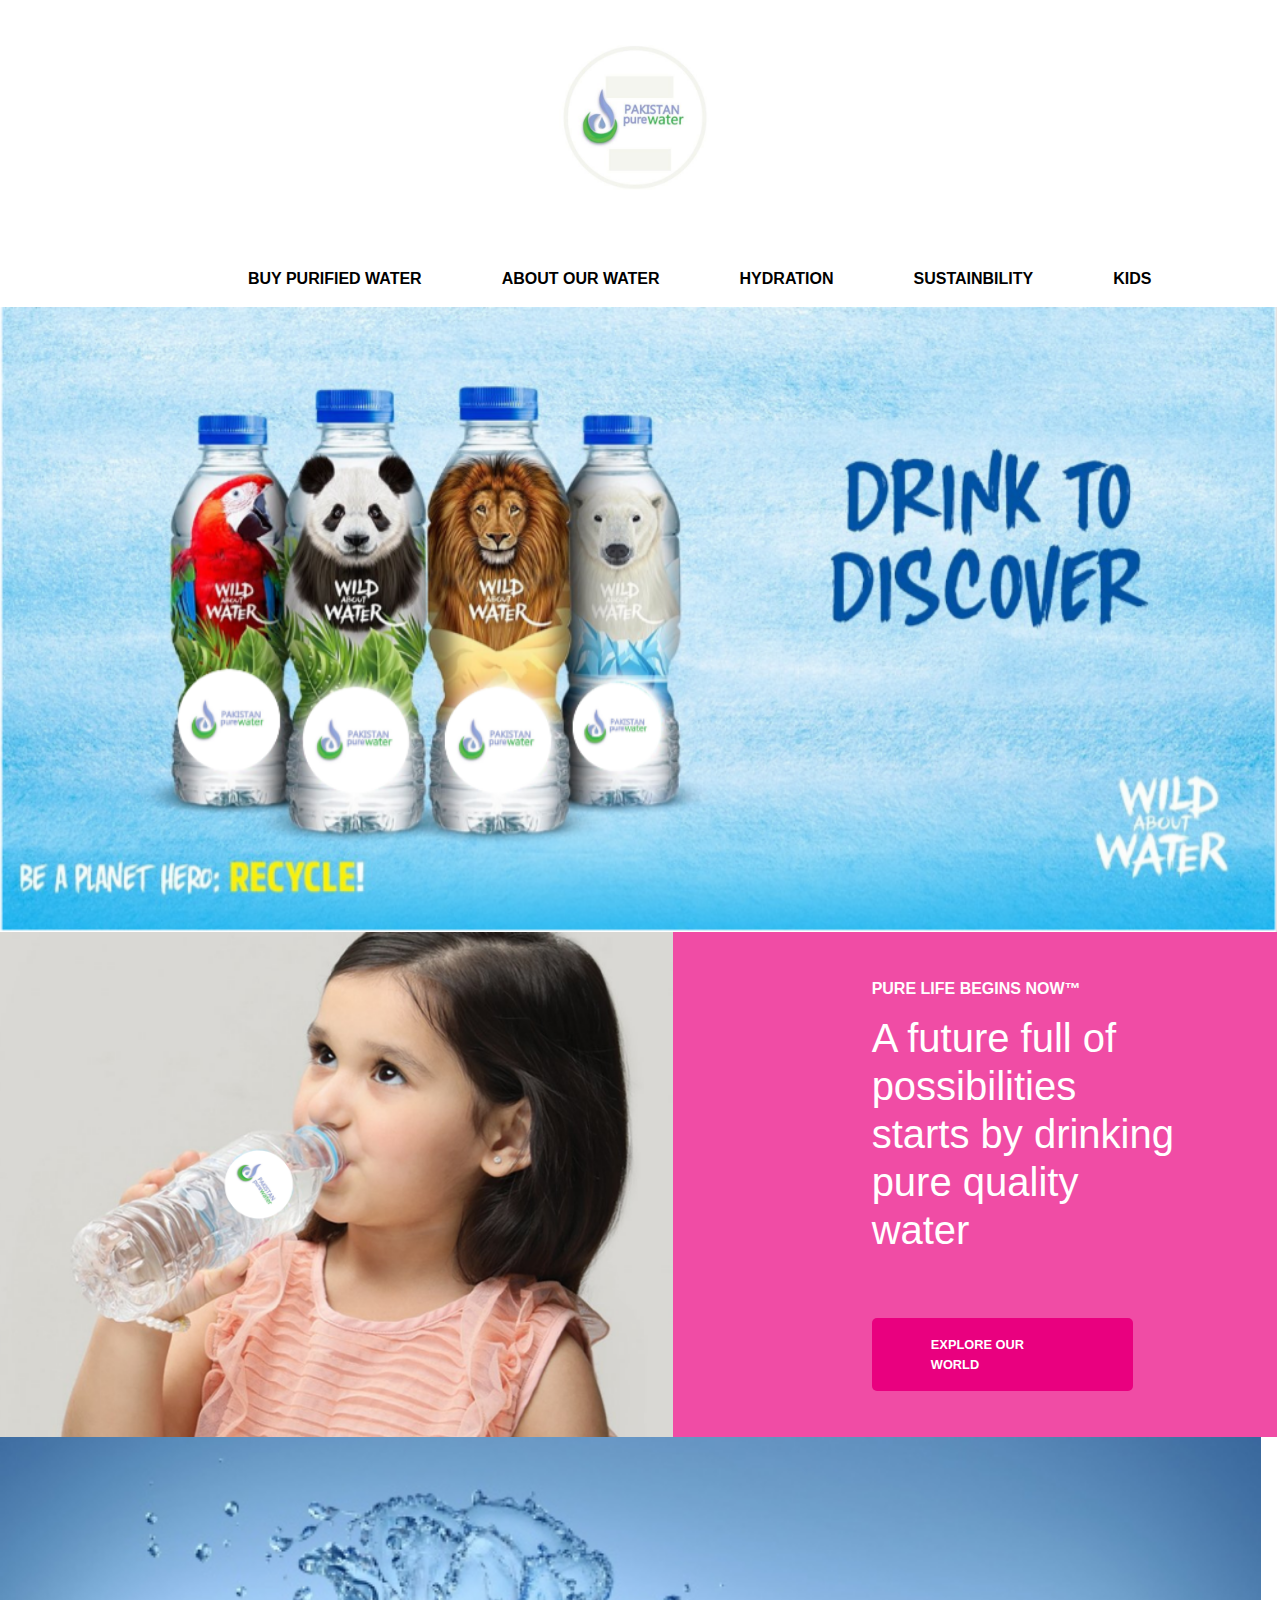
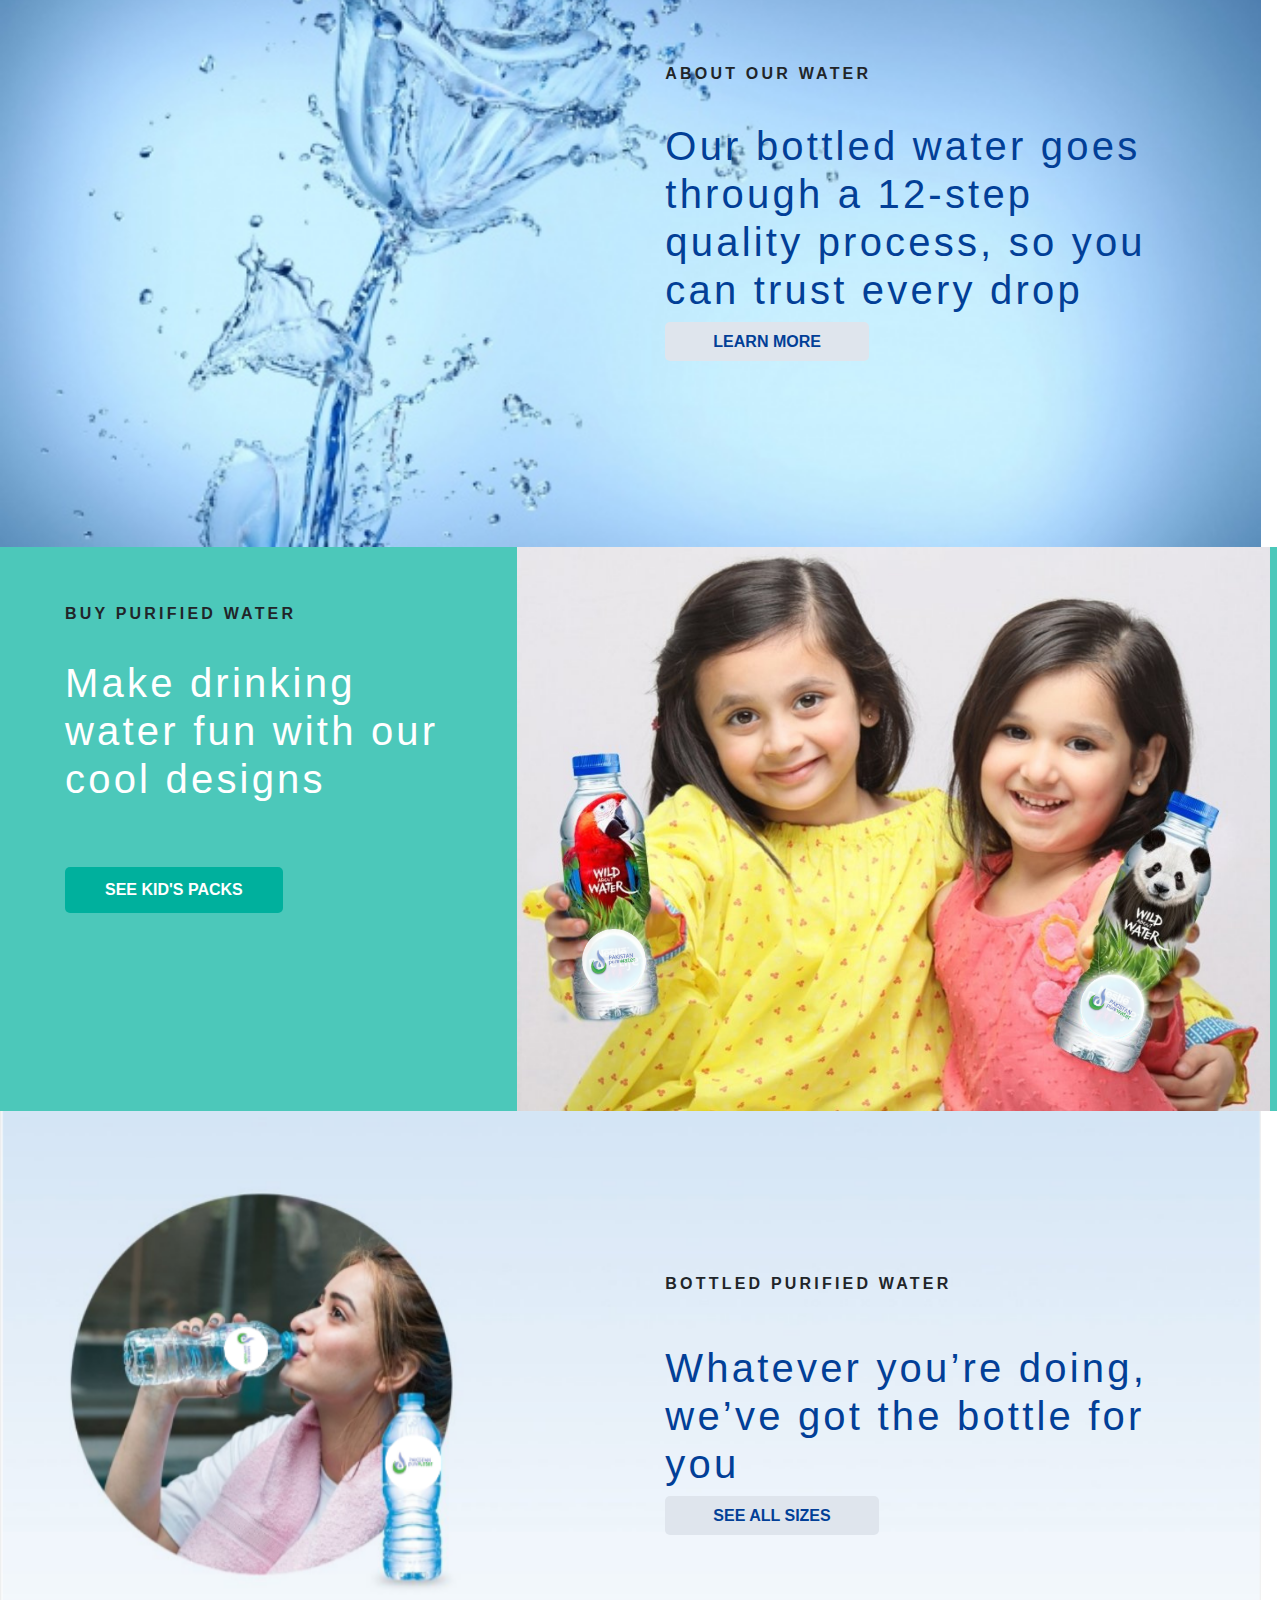
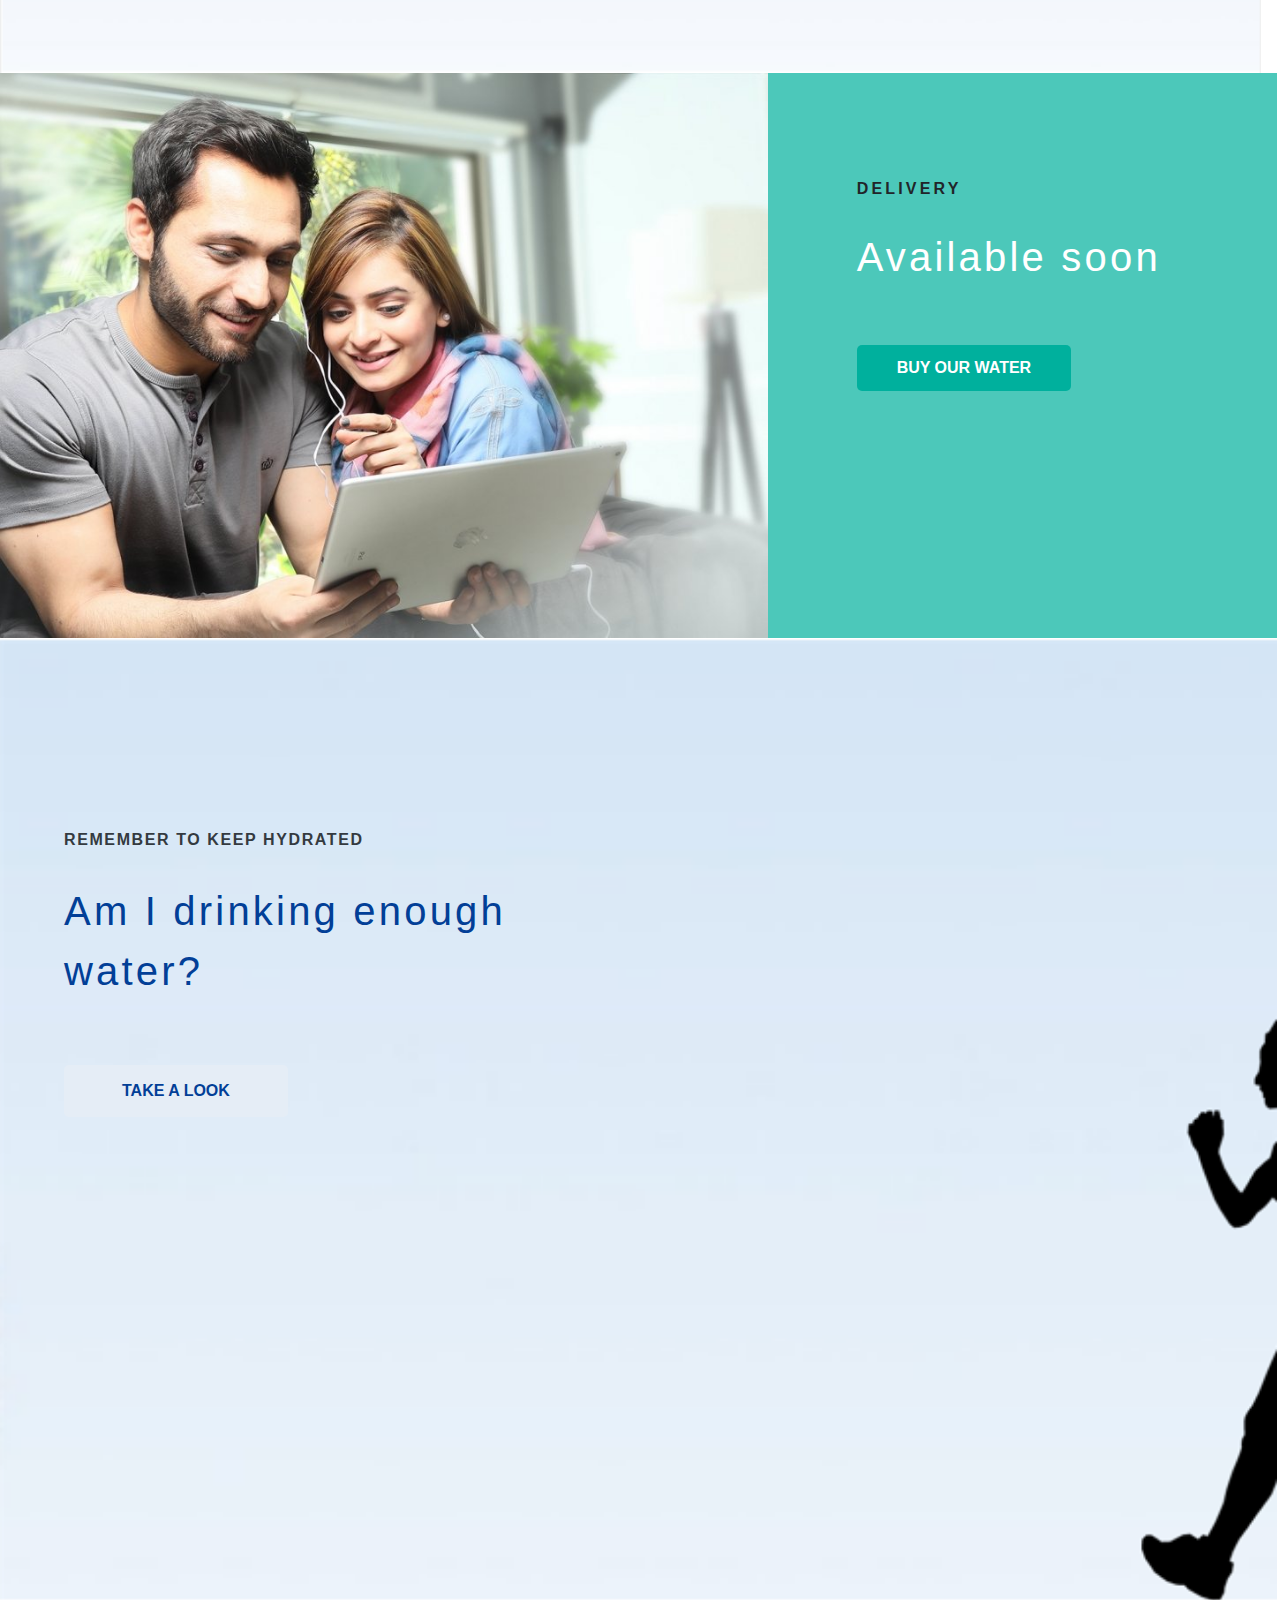
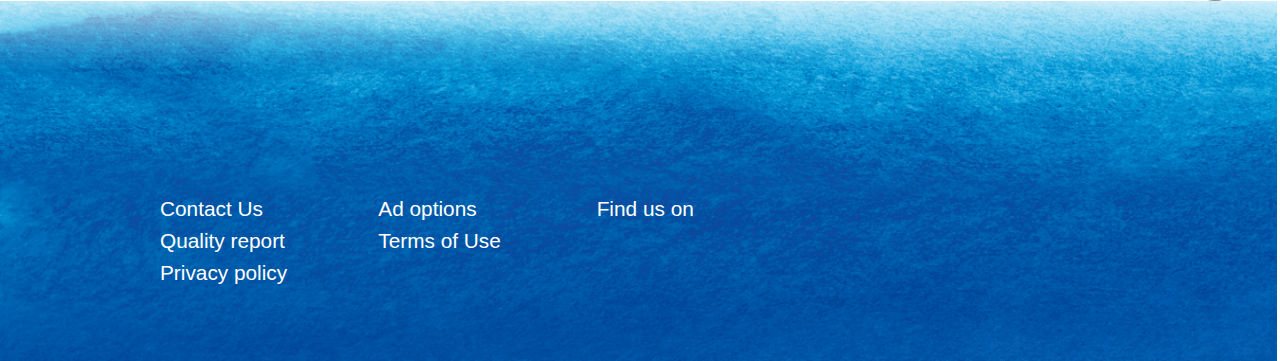
<file: index.html>
<!DOCTYPE html>
<html lang="en">
<head>
   <meta charset="UTF-8">
   <meta http-equiv="X-UA-Compatible" content="IE=edge">
   <meta name="viewport" content="width=device-width, initial-scale=1.0">
   <title>PAKISTAN PURE WATER | Home </title>
   <link href="/images/LOGO.jpg" rel='icon'>
   <!-- Bootstrap -->
   <link rel="stylesheet" href="https://stackpath.bootstrapcdn.com/bootstrap/4.3.1/css/bootstrap.min.css" integrity="sha384-ggOyR0iXCbMQv3Xipma34MD+dH/1fQ784/j6cY/iJTQUOhcWr7x9JvoRxT2MZw1T" crossorigin="anonymous">

   <!--Style Sheet For Main Page -->
   <link rel="stylesheet" type="text/css" href="css/ForMain.css">

   <!-- font awesome -->
   <link rel="stylesheet" href="https://cdnjs.cloudflare.com/ajax/libs/font-awesome/5.15.3/css/all.min.css" integrity="sha512-iBBXm8fW90+nuLcSKlbmrPcLa0OT92xO1BIsZ+ywDWZCvqsWgccV3gFoRBv0z+8dLJgyAHIhR35VZc2oM/gI1w==" crossorigin="anonymous" referrerpolicy="no-referrer" />
  
   <!-- font family -->
  <link rel="preconnect" href="https://fonts.gstatic.com">
  <link href="https://fonts.googleapis.com/css2?family=Bebas+Neue&family=Nunito:wght@300;600&family=Titillium+Web:wght@300;600&display=swap" rel="stylesheet">

</head>
<body>

<!-- Main Page  -->

<section class="logo-nav" id="front">
  <div class="logo">
      <a href="#front"> <img  class="logo-img" src="/images/LOGO.jpg" alt=""> </a>
  </div>
  
  <nav class="navbar navbar-expand-lg">
      <div class="nav-spaces" >
        <ul class="navbar-nav">
          <li class="nav-item contant-spaces ">
           <a class="nav-link" href="/html/BuyPurifiedWater.html"><span class="colors">BUY PURIFIED WATER</span></a>
            </li>
          <li class="nav-item contant-spaces">
            <a class="nav-link" href="/html/About.html"><span class="colors">ABOUT OUR WATER</span></a>
          </li>
          <li class="nav-item contant-spaces">
            <a class="nav-link" href="#"><span class="colors">HYDRATION</span></a>
          </li>
          <li class="nav-item contant-spaces">
            <a class="nav-link " href="#"><span class="colors">SUSTAINBILITY</span></a>
          </li>
          <li class="nav-item contant-spaces">
              <a class="nav-link " href="#"><span class="colors">KIDS</span></a>
            </li>
        </ul>
      </div>
    </nav>  
</section>

<!-- "bottle-pic" -->
<section >
  <div class="cont" >
    <img class="image-fluid w-100" src="/images/Pic-1.png" alt="Pic-1">
  </div>

</section>
<!-- 2nd-imag -->
<section>
  <div class="cont2  section3">
    <div class="row align-items-center ">
      <div class="img col-lg-8 col-md-8 col-12 w-100">
        <img class="image-fluid img-2" src="/images/banner.png" alt="">
      </div>
      <div class="text-h col-lg-4 col-md-4 col-12 ">
        <h6>PURE LIFE BEGINS NOW™</h6>
        <p>A future full of possibilities starts by drinking pure quality water</p>
        <a class="button" href="#">EXPLORE OUR WORLD</a>
      </div>
    </div>
  </div>
</section>

<!-- 3rd-imag -->
<section>
  <div class="cont3">
    <div class="row ">
      <div class="img col-lg-8 col-md-8 col-12 w-100">
        <img class="image-fluid" src="/images/B2.jpg" alt="">
      </div>
      <div class="text-h-2 col-lg-4 col-md-4 col-12">
        <h6>ABOUT OUR WATER</h6>
        <p>Our bottled water goes <br> through a 12-step <br> quality process, so you <br> can trust every drop</p>
        <a href="#" class="btn-h">LEARN MORE</a>
      </div>
      
    </div>
  </div>

</section>

<!-- 4th-image -->
<section>
  <div class="cont4">
    <div class="row align-items-center">
      <div class="text-h-3 col-lg-6 col-md-6 col-12 w-100">
        <h6>BUY PURIFIED WATER</h6>
        <p>Make drinking water fun with our cool designs</p>
        <a href="#" class="btn-h-2">SEE KID'S PACKS</a>
      </div>
      <div class="img col-lg-6 col-md-6 col-12 w-60 ">
        <img class="image-fluid img-4" src="/images/2_girs.png" alt="">
      </div>
    </div>
  </div>
</section>

<!-- 5th-image -->
<section>

  <div class="cont3">
    <div class="row">
      <div class="img col-lg-8 col-md-8 col-12">
        <img class="image-fluid" src="/images/3.png" alt="">
      </div>
      <div class="text-h-2 col-lg-4 col-md-4 col-12 ">
        <h6 style="margin-top: 10rem ;">BOTTLED PURIFIED WATER</h6>
        <p style="margin-top: 3rem; margin-right: 5rem; font-weight: 500;">Whatever you’re doing, we’ve got the bottle for you</p>
        <a href="#" class="btn-h" style="margin-top: 1rem;">SEE ALL SIZES</a>
      </div>
    </div>
  </div>
</section>
<!-- 6th-image -->
<section>
  <div class="cont5">
    <div class="row align-items-center ">
      <div class="img col-lg-8 col-md-8 col-12 w-100">
        <img class="image-fluid" src="/images/870x640 - 1.jpg" alt="">
      </div>
      <div class="text-h-3 col-lg-4 col-md-4 col-12  ">
        <h6 style="margin-left:-5rem;">DELIVERY</h6>
        <p style="margin-left:-5rem;margin-right:-2rem;">Available soon</p>
        <a class="btn-h-2" href="#" style="margin-left:-5rem;">BUY OUR WATER</a>
      </div>
    </div>
  </div>
</section>
<!-- 7th-image -->
<section>
  <div class="cont7 ">
    <div class="row align-items-center">
      <div class="text7 col-lg-4 col-md-4 col-12">
        <h6>REMEMBER TO KEEP HYDRATED</h6>
        <p style="margin-right: -3rem;">Am I drinking enough water?</p>
        <a href="#">TAKE A LOOK</a>
        </div>
      </div>
    </div>
   </section>
   <!-- footer-area -->
   <section>
     <footer class=" ">
       <img class="footer-imag" src="/images/footer.png" alt="">
       <div class="row">
         <div class="footer-text-h col-lg-2 col-md-2 col-4  position2">
           <p>Contact Us</p>
           <p>Quality report</p>
           <p>Privacy policy</p>
         </div>
         <div class="footer-text-h col-lg-2 col-md-2 col-4 ">
          <p>Ad options</p>
          <p>Terms of Use</p>
        </div>
        <div class="footer-text-h col-lg-2 col-md-2 col-4 ">
          <p>Find us on</p>
          <div>
            <i class="fab fa-facebook-square"></i>
            <i class="fab fa-twitter"></i>
          </div>
        </div>
       </div>
     </footer>
    </section>    

    
   <!-- bootstrap-->
<script src="https://code.jquery.com/jquery-3.3.1.slim.min.js" integrity="sha384-q8i/X+965DzO0rT7abK41JStQIAqVgRVzpbzo5smXKp4YfRvH+8abtTE1Pi6jizo" crossorigin="anonymous"></script>
<script src="https://cdnjs.cloudflare.com/ajax/libs/popper.js/1.14.7/umd/popper.min.js" integrity="sha384-UO2eT0CpHqdSJQ6hJty5KVphtPhzWj9WO1clHTMGa3JDZwrnQq4sF86dIHNDz0W1" crossorigin="anonymous"></script>
<script src="https://stackpath.bootstrapcdn.com/bootstrap/4.3.1/js/bootstrap.min.js" integrity="sha384-JjSmVgyd0p3pXB1rRibZUAYoIIy6OrQ6VrjIEaFf/nJGzIxFDsf4x0xIM+B07jRM" crossorigin="anonymous"></script>

</body>
</html>
</file>
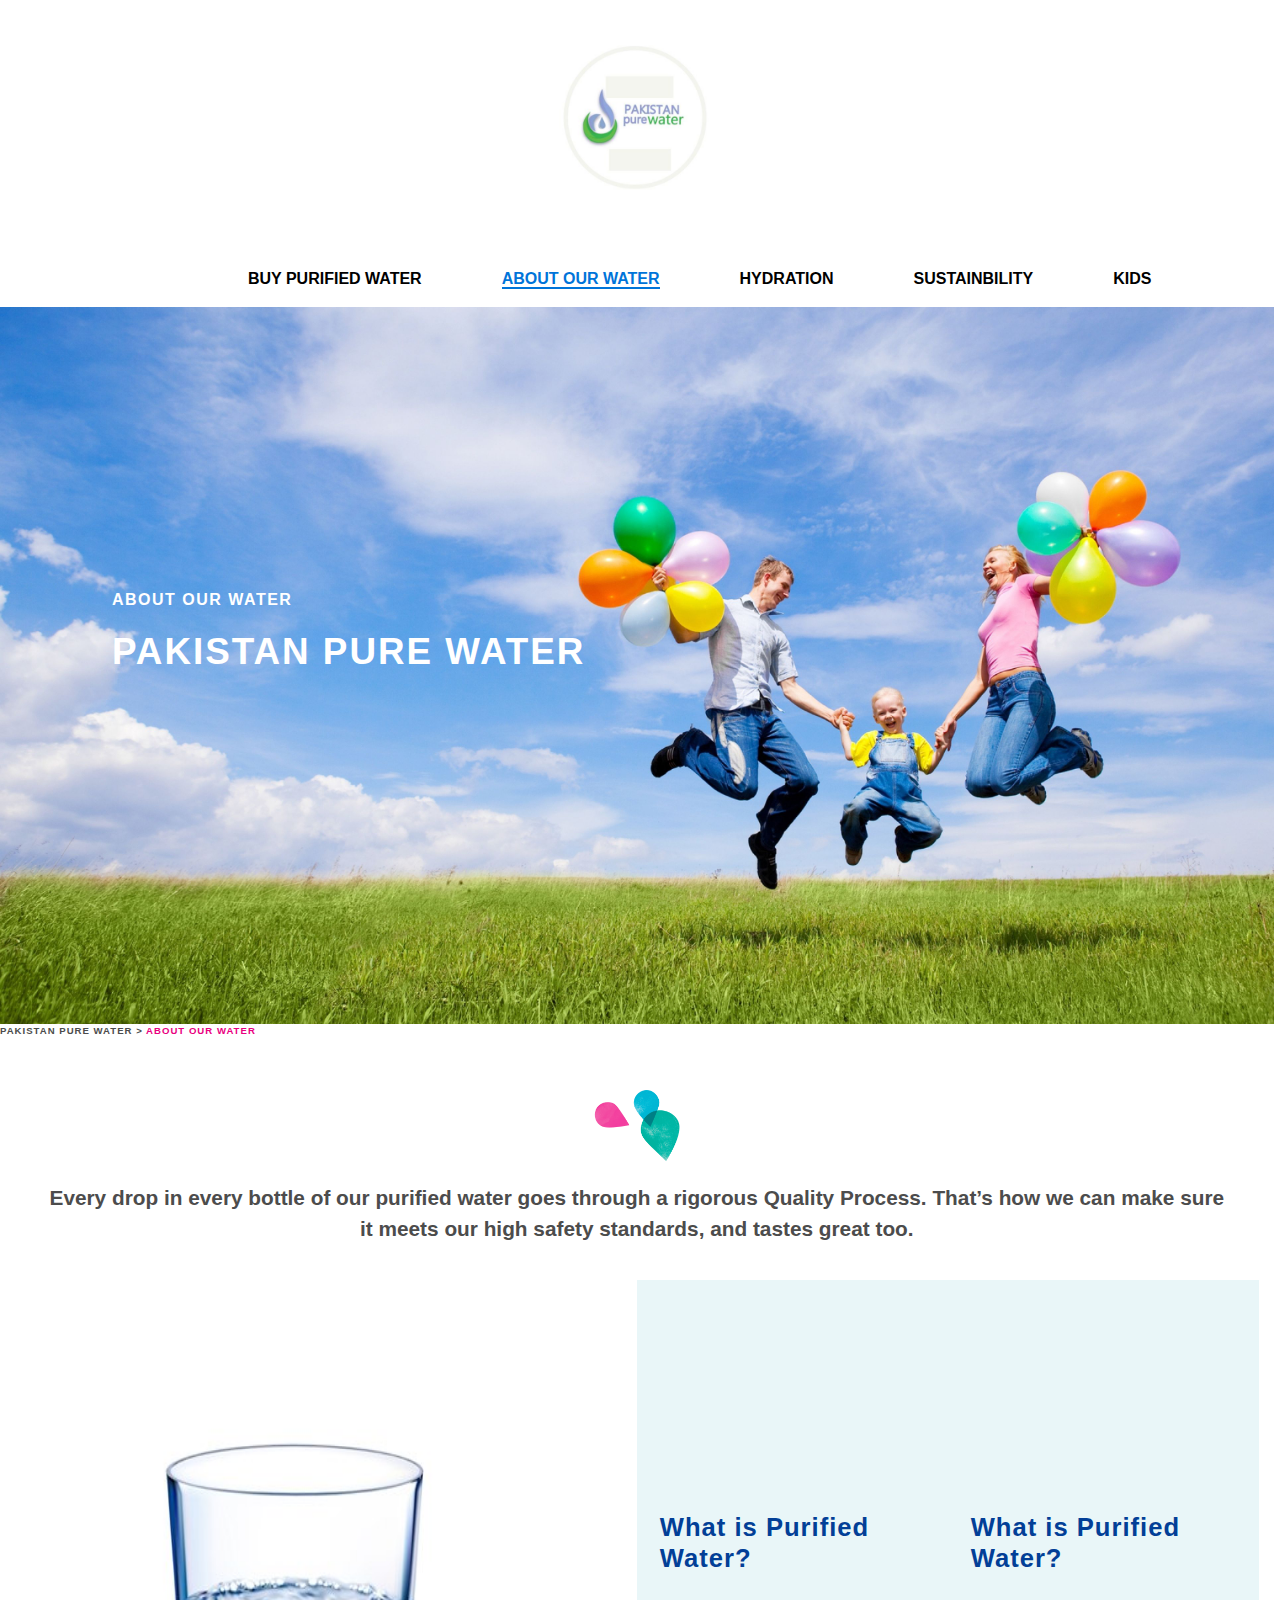
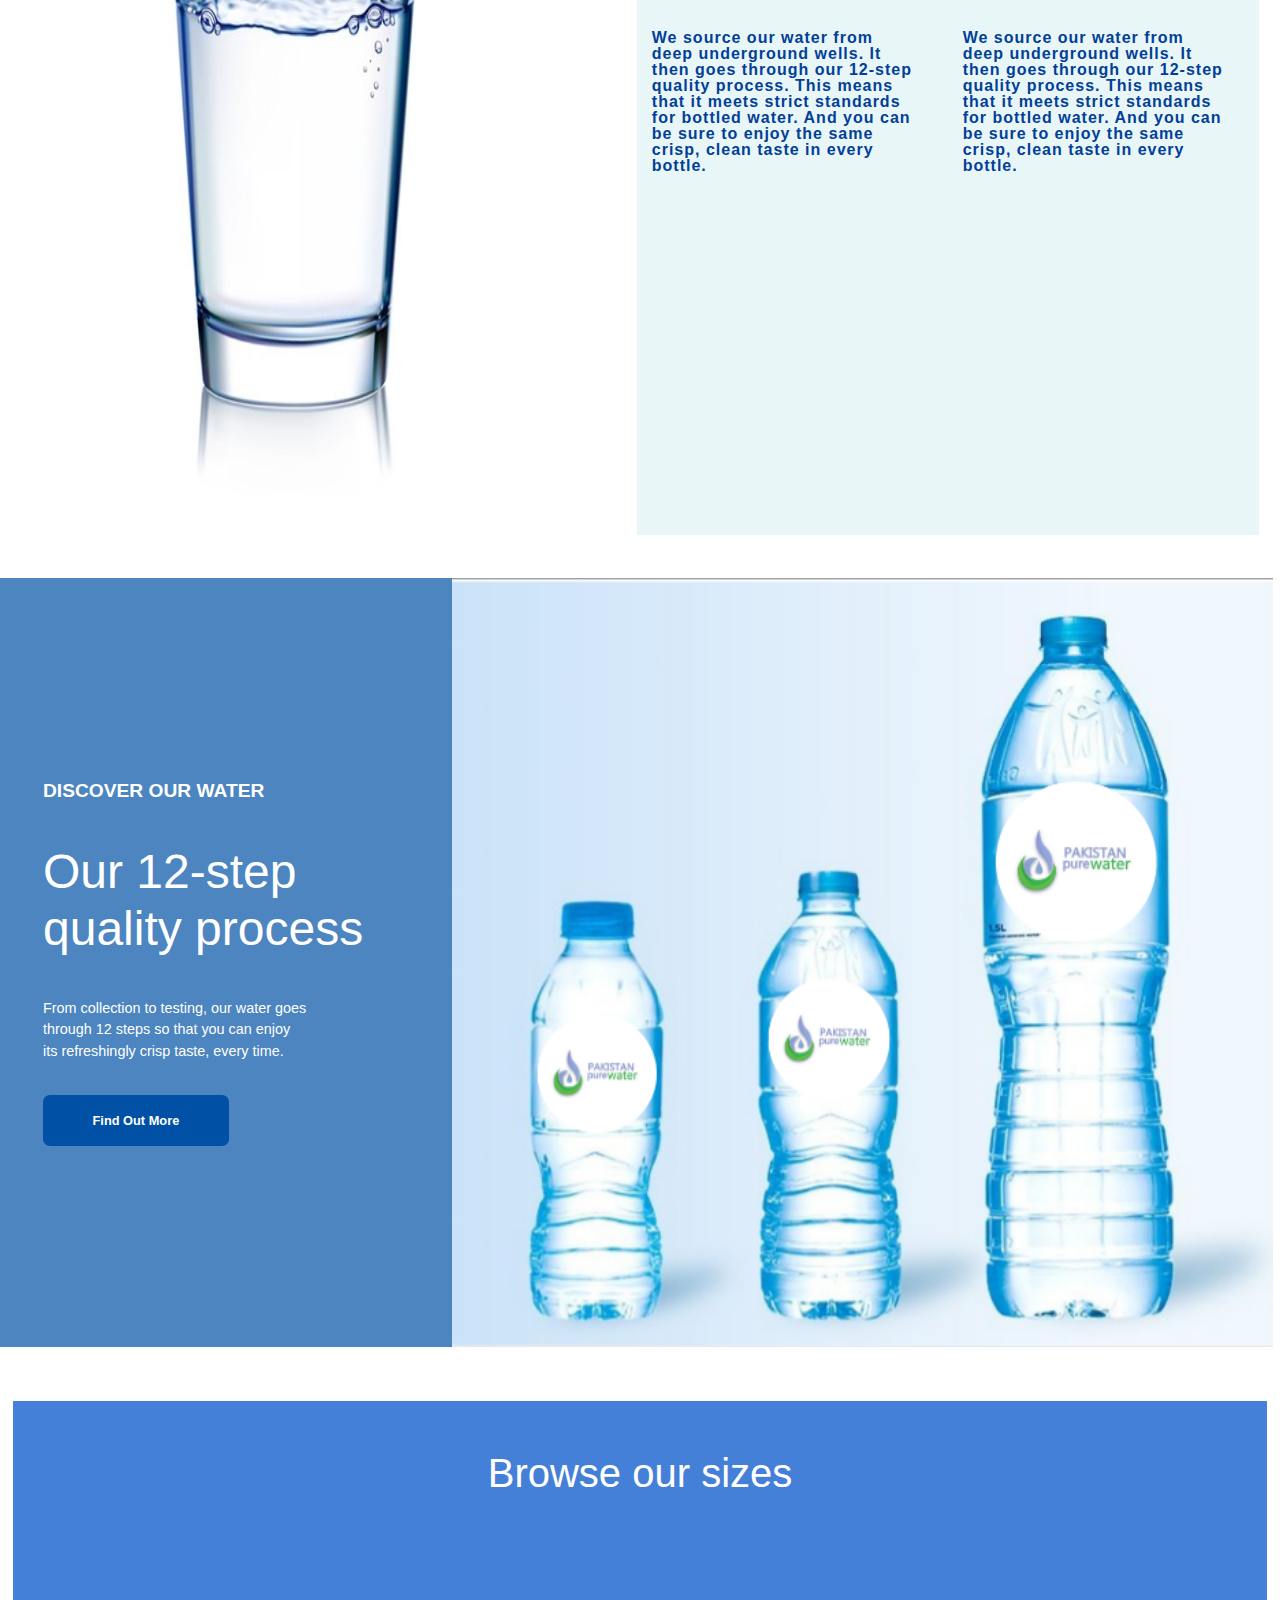
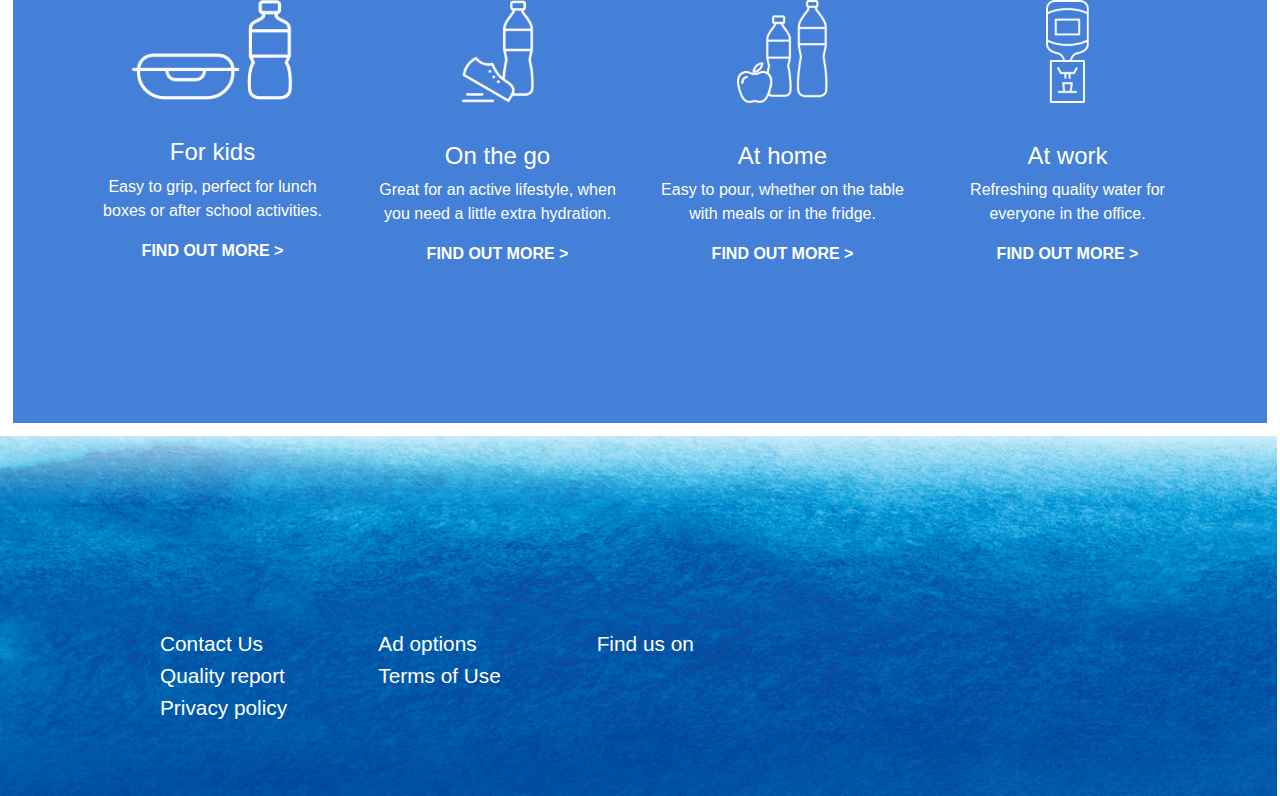
<file: html/About.html>
<!DOCTYPE html>
<html lang="en">
<head>
   <meta charset="UTF-8">
   <meta http-equiv="X-UA-Compatible" content="IE=edge">
   <meta name="viewport" content="width=device-width, initial-scale=1.0">
   <title>PAKISTAN PURE WATER | About </title>
   <link href="/images/LOGO.jpg" rel='icon'>
   <!-- Bootstrap -->
   <link rel="stylesheet" href="https://stackpath.bootstrapcdn.com/bootstrap/4.3.1/css/bootstrap.min.css" integrity="sha384-ggOyR0iXCbMQv3Xipma34MD+dH/1fQ784/j6cY/iJTQUOhcWr7x9JvoRxT2MZw1T" crossorigin="anonymous">

   
   <!-- style sheet -->
   <link rel="stylesheet" type="text/css" href="/css/ForMain.css">
   <link rel="stylesheet" type="text/css" href="/css/ForAboutPage.css">

   <!-- font awesome -->
   <link rel="stylesheet" href="https://cdnjs.cloudflare.com/ajax/libs/font-awesome/5.15.3/css/all.min.css" integrity="sha512-iBBXm8fW90+nuLcSKlbmrPcLa0OT92xO1BIsZ+ywDWZCvqsWgccV3gFoRBv0z+8dLJgyAHIhR35VZc2oM/gI1w==" crossorigin="anonymous" referrerpolicy="no-referrer" />
  
   <!-- font family -->
  <link rel="preconnect" href="https://fonts.gstatic.com">
  <link href="https://fonts.googleapis.com/css2?family=Bebas+Neue&family=Nunito:wght@300;600&family=Titillium+Web:wght@300;600&display=swap" rel="stylesheet">

</head>
<body>

  <!-- About's Header -->
  <section class="logo-nav" id="front">
    <div class="logo">
        <a href="/index.html"> <img  class="logo-img" src="/images/LOGO.jpg" alt=""> </a>
    </div>
    
    <nav class="navbar navbar-expand-lg">
        <div class="nav-spaces" >
          <ul class="navbar-nav">
            <li class="nav-item contant-spaces ">
             <a class="nav-link" href="/html/BuyPurifiedWater.html"><span class="colors">BUY PURIFIED WATER</span></a>
              </li>
            <li class="nav-item contant-spaces">
              <a class="nav-link" href="/html/About.html"><span class="colors active">ABOUT OUR WATER</span></a>
            </li>
            <li class="nav-item contant-spaces">
              <a class="nav-link" href="#"><span class="colors">HYDRATION</span></a>
            </li>
            <li class="nav-item contant-spaces">
              <a class="nav-link " href="#"><span class="colors">SUSTAINBILITY</span></a>
            </li>
            <li class="nav-item contant-spaces">
                <a class="nav-link " href="#"><span class="colors">KIDS</span></a>
              </li>
          </ul>
        </div>
      </nav>  
  </section>
  
  <!-- Area with Family Background -->
  <section class="starting1 container-xl">
    <div class="card text-white">
      <img src="/images/family5.jpg" class="image-fluid" alt="...">
      <div class="text card-img-overlay">
        <h5 class="card-title">ABOUT OUR WATER</h5>
        <h2>PAKISTAN PURE WATER</h2>
      </div>
    </div>

    <div class="text text-uppercase">
        <p>PAKISTAN PURE WATER </span>
            <b>></b><span style="color:#e9007f"> ABOUT OUR WATER</span></p>
    </div>

      <div class="Quality text-center">
          <img class="image-fluid" src="/images/colorful.png" alt="ColoredFlower">
          <p>Every drop in every bottle of our purified water goes through a rigorous <b>Quality Process</b>. That’s how we can make sure it meets our high safety standards, and tastes great too.</p>
      </div>
</section>

<!-- Area With Glass Pic -->
<section class="container-xl  pb-4">

    <div class="glass row align-items-center">

        <div class="img col-lg-6 col-md-6 col-12 w-60">
            <img class="image-fluid" src="/images/Glass.jpg">
        </div>

        <div class="col-lg-6 col-md-6 col-12 w-40">
            <div class="table row align-items-center">
                <div class="text col-lg-6 col-md-6 col-6 w-50">
                    <h3>What is Purified Water?</h3>
                    <p>We source our water from deep underground wells. It then goes through our 12-step quality process. This means that it meets strict standards for bottled water. And you can be sure to enjoy the same crisp, clean taste in every bottle.</p>
                </div>
    
                <div class="text col-lg-6 col-md-6 col-6 w-50">
                    <h3>What is Purified Water?</h3>
                    <p>We source our water from deep underground wells. It then goes through our 12-step quality process. This means that it meets strict standards for bottled water. And you can be sure to enjoy the same crisp, clean taste in every bottle.</p>
                </div>
            </div>    
        </div>
    </div>

</section>

<!-- Discover Our Water -->
<section class="container-2">

    <div class="bottle row align-items-center">

        <div class="txt d-flex flex-column justify-content-around col-lg-4 col-md-4 col-12 w-40">
            <h5>DISCOVER OUR WATER</h5>
            <h3>Our 12-step quality process</h3>
            <p>From collection to testing, our water goes through 12 steps so that you can enjoy its refreshingly crisp taste, every time.</p>
            <a class="btn btn-success w-30" href="#">Find Out More</a>
        </div>

        <div class="img col-lg-8 col-md-8 col-12 w-60">
            <img class="image-fluid " src="/images/B4.png">
        </div>
    </div>

</section>

<!-- Browse Our Sizes  -->
   <section id="section">
      <h1>Browse our sizes</h1>
         <div class="container section-4 main-2">
         <div class="row">
           <div class="col">
              <img style="height: 28%;" src="/images/lunch.png" alt="Lunch">
              <h4>For kids</h4>
              <p>Easy to grip, perfect for lunch boxes or after school activities.</p>
              <a href="#">FIND OUT MORE ></a>
           </div>
           <div class="col">
             <img src="/images/go.png" alt="go">
              <h4>On the go</h4>
              <p>Great for an active lifestyle, when you need a little extra hydration.</p>
              <a href="#">FIND OUT MORE ></a>
            </div>
           <div class="col">
             <img src="/images/home.png" alt="home">
              <h4>At home</h4>
              <p>Easy to pour, whether on the table with meals or in the fridge.</p>
              <a href="#">FIND OUT MORE ></a>
            </div>
           <div class="col">
             <img src="/images/work.png" alt="work">
              <h4>At work</h4>
              <p>Refreshing quality water for everyone in the office.</p>
              <a href="#">FIND OUT MORE ></a>
            </div>
         </div>
       </div>
      
   </section>

   <!-- Footer -->
   <section>
    <footer class=" ">
      <img class="footer-imag" src="/images/footer.png" alt="">
      <div class="row">
        <div class="footer-text-h col-lg-2 col-md-2 col-4  position2">
          <p>Contact Us</p>
          <p>Quality report</p>
          <p>Privacy policy</p>
        </div>
        <div class="footer-text-h col-lg-2 col-md-2 col-4 ">
         <p>Ad options</p>
         <p>Terms of Use</p>
       </div>
       <div class="footer-text-h col-lg-2 col-md-2 col-4 ">
         <p>Find us on</p>
         <div>
           <i class="fab fa-facebook-square"></i>
           <i class="fab fa-twitter"></i>
         </div>
       </div>
      </div>
    </footer>
   </section>    
    

   <!-- bootstrap-->

<script src="https://code.jquery.com/jquery-3.3.1.slim.min.js" integrity="sha384-q8i/X+965DzO0rT7abK41JStQIAqVgRVzpbzo5smXKp4YfRvH+8abtTE1Pi6jizo" crossorigin="anonymous"></script>
<script src="https://cdnjs.cloudflare.com/ajax/libs/popper.js/1.14.7/umd/popper.min.js" integrity="sha384-UO2eT0CpHqdSJQ6hJty5KVphtPhzWj9WO1clHTMGa3JDZwrnQq4sF86dIHNDz0W1" crossorigin="anonymous"></script>
<script src="https://stackpath.bootstrapcdn.com/bootstrap/4.3.1/js/bootstrap.min.js" integrity="sha384-JjSmVgyd0p3pXB1rRibZUAYoIIy6OrQ6VrjIEaFf/nJGzIxFDsf4x0xIM+B07jRM" crossorigin="anonymous"></script>

</body>
</html>
</file>
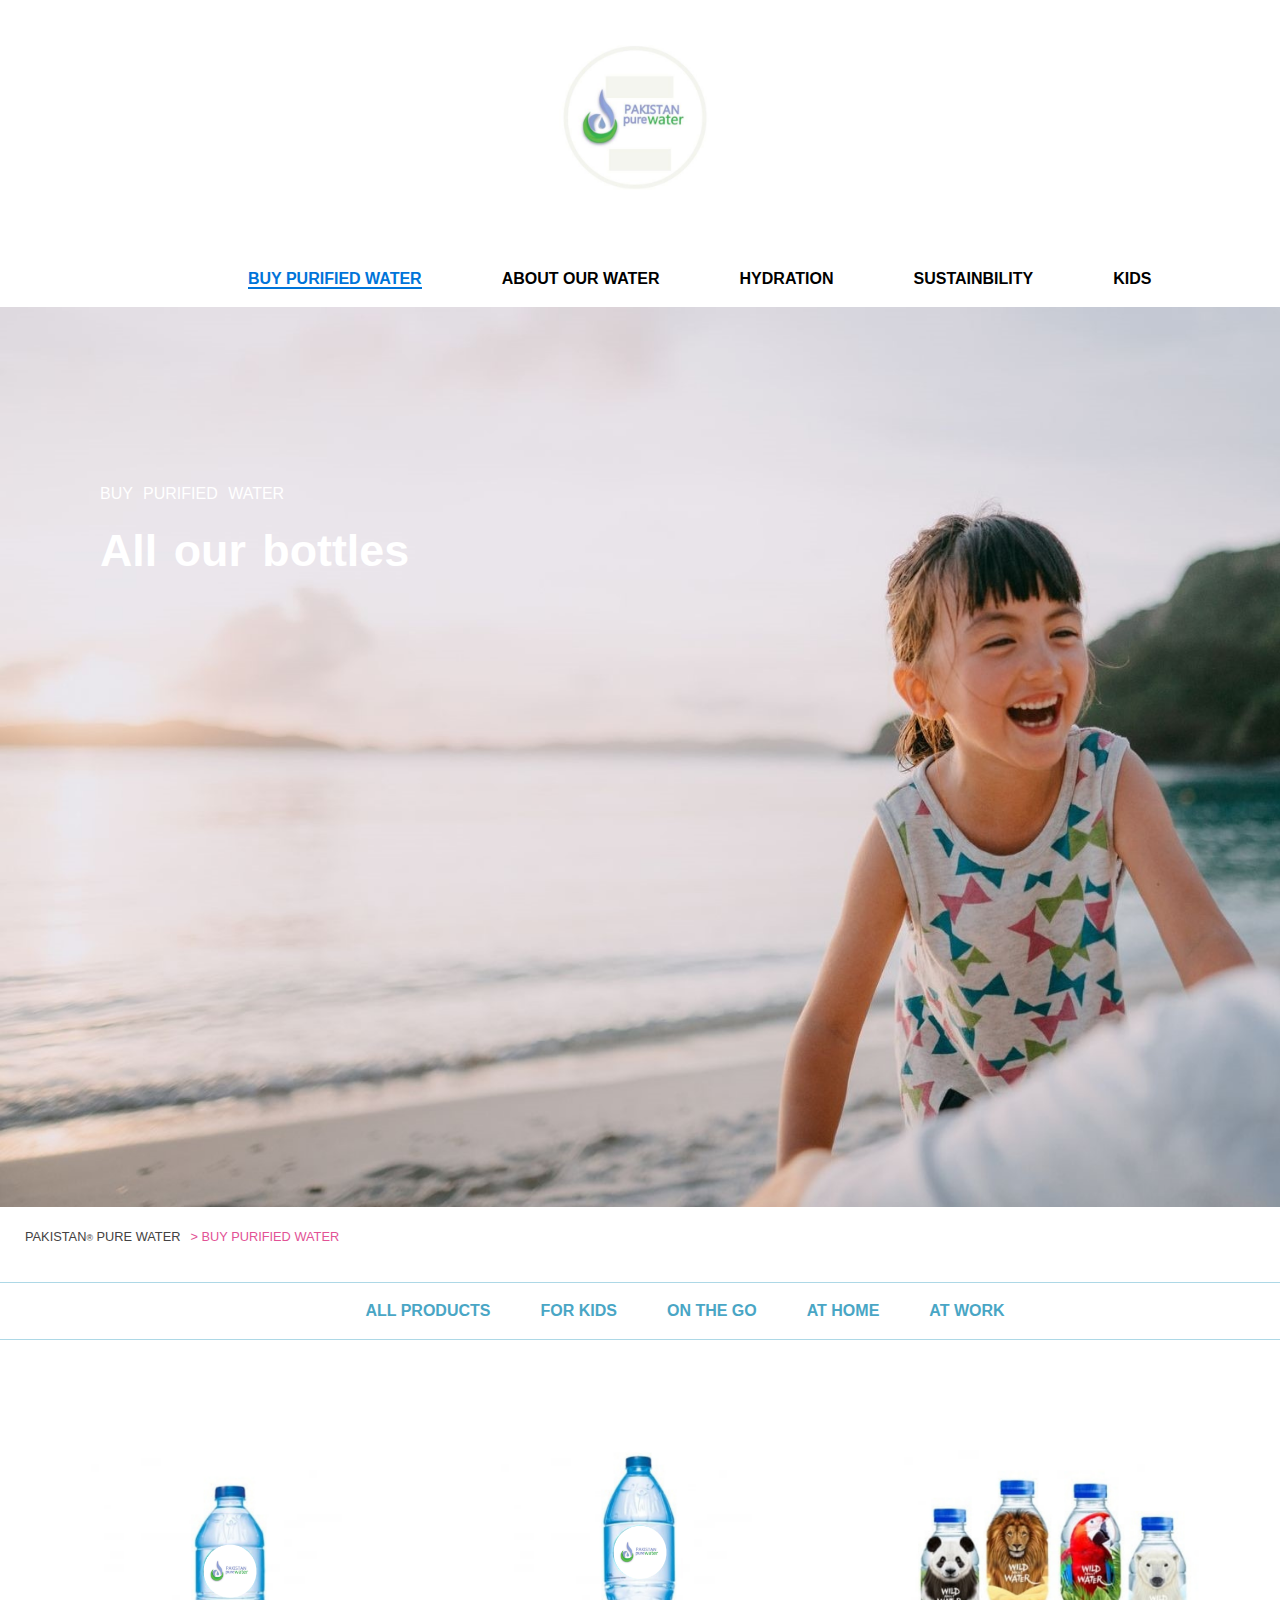
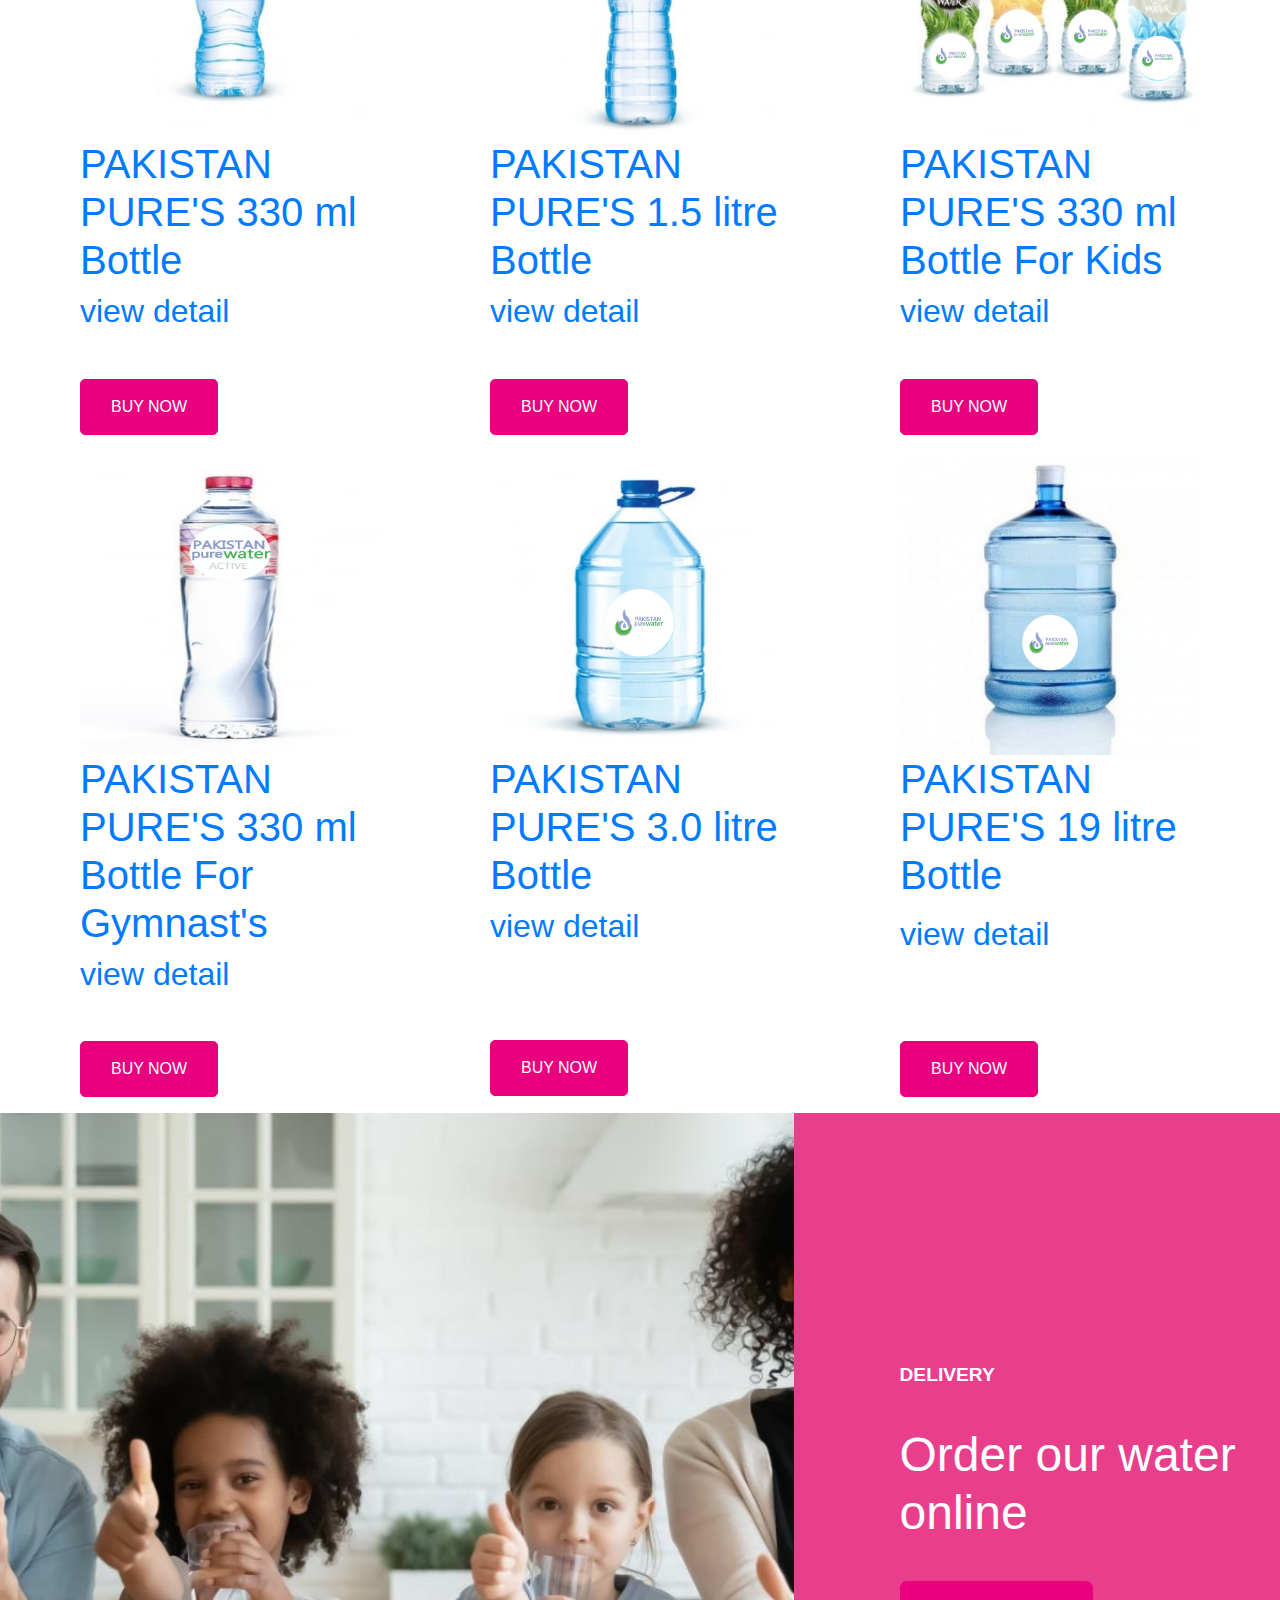
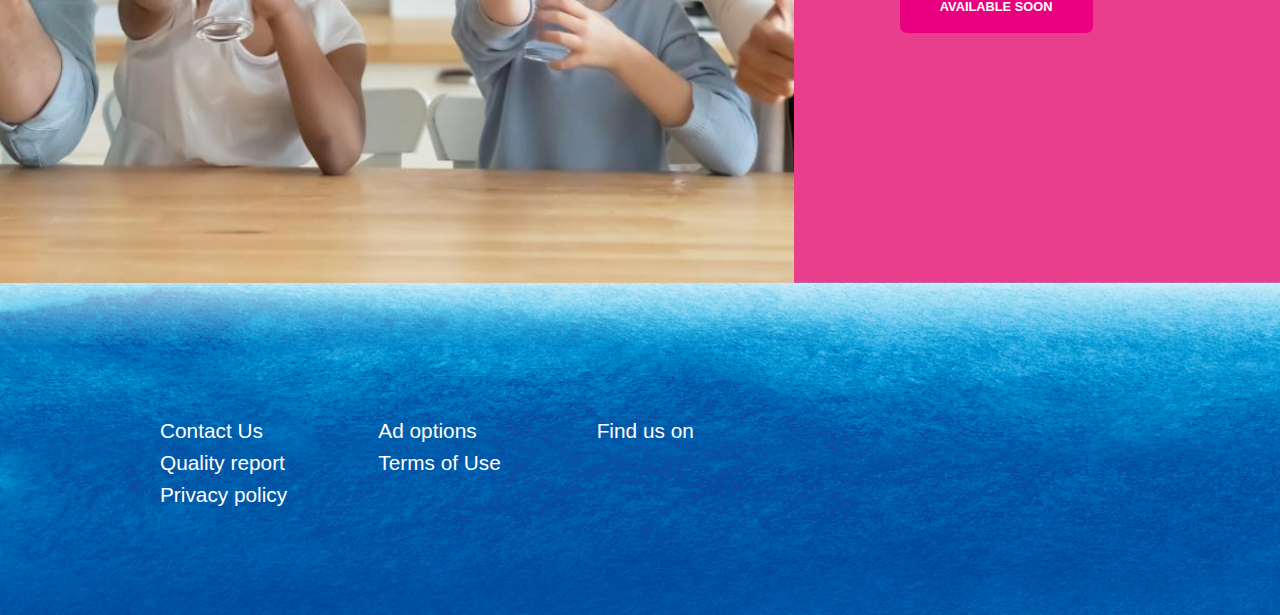
<file: html/BuyPurifiedWater.html>
<!DOCTYPE html>
<html lang="en">
<head>
   <meta charset="UTF-8">
   <meta http-equiv="X-UA-Compatible" content="IE=edge">
   <meta name="viewport" content="width=device-width, initial-scale=1.0">
   <title>PAKISTAN PURE WATER | Buy Purified Water</title>
   <link href="/images/LOGO.jpg" rel='icon'>
   <!-- Bootstrap -->
   <link rel="stylesheet" href="https://stackpath.bootstrapcdn.com/bootstrap/4.3.1/css/bootstrap.min.css" integrity="sha384-ggOyR0iXCbMQv3Xipma34MD+dH/1fQ784/j6cY/iJTQUOhcWr7x9JvoRxT2MZw1T" crossorigin="anonymous">

   
   <!-- Style Sheet's Buy Purified Water Page-->
   <link rel="stylesheet" type="text/css" href="../css/ForMain.css">
   <link rel="stylesheet" type="text/css" href="/css/ForBuyPage.css">

   <!-- font awesome -->
   <link rel="stylesheet" href="https://cdnjs.cloudflare.com/ajax/libs/font-awesome/5.15.3/css/all.min.css" integrity="sha512-iBBXm8fW90+nuLcSKlbmrPcLa0OT92xO1BIsZ+ywDWZCvqsWgccV3gFoRBv0z+8dLJgyAHIhR35VZc2oM/gI1w==" crossorigin="anonymous" referrerpolicy="no-referrer" />
  
   <!-- font family -->
   <link rel="preconnect" href="https://fonts.gstatic.com">
   <link href="https://fonts.googleapis.com/css2?family=Bebas+Neue&family=Nunito:wght@300;600&family=Titillium+Web:wght@300;600&display=swap" rel="stylesheet">

</head>
<body>
    <section class="logo-nav">
        <div class="logo">
            <a href="/index.html"> <img  class="logo-img" src="/images/LOGO.jpg" alt=""> </a>
        </div>
        
        <nav class="navbar navbar-expand-lg">
            <div class="nav-spaces" >
              <ul class="navbar-nav">
                <li class="nav-item contant-spaces ">
                 <a class="nav-link" href="/html/BuyPurifiedWater.html"><span class="colors active">BUY PURIFIED WATER</span></a>
                  </li>
                <li class="nav-item contant-spaces">
                  <a class="nav-link" href="/html/About.html"><span class="colors">ABOUT OUR WATER</span></a>
                </li>
                <li class="nav-item contant-spaces">
                  <a class="nav-link" href="#"><span class="colors">HYDRATION</span></a>
                </li>
                <li class="nav-item contant-spaces">
                  <a class="nav-link " href="#"><span class="colors">SUSTAINBILITY</span></a>
                </li>
                <li class="nav-item contant-spaces">
                    <a class="nav-link " href="#"><span class="colors">KIDS</span></a>
                  </li>
              </ul>
            </div>
          </nav>  
      </section>
      
  <section>
    <div class="image-1">
        <p>BUY PURIFIED WATER</p>
        <h1>All our bottles</h1>
    </div>
    <div class="text-2">
        <a href="/index.html">PAKISTAN<span>®</span> PURE WATER</a>
        <p>> BUY PURIFIED WATER</p>
    </div>
    </section>

    <section id="menu-2">
      <nav>
          <ul>
              <li><a href="">ALL PRODUCTS</a></li>
              <li><a href="">FOR KIDS</a></li>
              <li><a href="">ON THE GO</a></li>
              <li><a href="">AT HOME</a></li>
              <li><a href="">AT WORK</a></li>
          </ul>
      </nav>
  </section>

  <section id="buy">
    <div class="buy-now">
        <div class="buy-bottle-1"><img src="/images/Bottle4.png"></div>
        <div class=“text-buy”><a href=“#”><a href=“#”><h1>PAKISTAN PURE'S 330 ml Bottle</h1></a></div>
        <div class=“buy-view”><h2><a href=“#”>view detail</a></div></h2><!--buy-view-->
        <div class="button-1"><button>BUY NOW</button></div>
    </div><!--buy-->

    <div class="buy-now">
        <div class="buy-bottle-1"><img src="/images/Bottle5.png"></div>
        <div class=“text-buy”><a href=“#”><a href=“#”><h1>PAKISTAN PURE'S 1.5 litre Bottle</h1></a></div>
        <div class=“buy-view”><h2><a href=“#”>view detail</a></div></h2><!--buy-view-->
        <div class="button-1"><button>BUY NOW</button></div>
    </div><!--buy-->

    <div class="buy-now">
        <div class="buy-bottle-1"><img src="/images/Bottle3.png"></div>
        <div class=“text-buy”><a href=“#”><a href=“#”><h1>PAKISTAN PURE'S 330 ml Bottle For Kids</h1></a></div>
        <div class=“buy-view”><h2><a href=“#”>view detail</a></div></h2><!--buy-view-->
        <div class="button-1"><button>BUY NOW</button></div>
    </div><!--buy-->

    <div class="buy-now">
        <div class="buy-bottle-1"><img src="/images/Bottle1.jpg"></div>
        <div class=“text-buy”><a href=“#”><a href=“#”><h1>PAKISTAN PURE'S 330 ml Bottle For Gymnast's</h1></a></div>
        <div class=“buy-view”><h2><a href=“#”>view detail</a></div></h2><!--buy-view-->
        <div class="button-1"><button>BUY NOW</button></div>
    </div><!--buy-->

    <div class="buy-now">
        <div class="buy-bottle-1"><img src="/images/Bottle7.png"></div>
        <div class=“text-buy”><a href=“#”><a href=“#”><h1>PAKISTAN PURE'S 3.0 litre Bottle</h1></a></div>
        <div classs=“buy-view” style="margin-bottom: 55px;"><h2><a href=“#”>view detail</a></div></h2><!--buy-view-->
        <div class="button-1"><button>BUY NOW</button></div>
    </div><!--buy-->

    <div class="buy-now">
        <div class="buy-bottle-1"><img src="/images/Bottle6.png"></div>
        <div class="buy-text"><a href=“#”><h1>PAKISTAN PURE'S 19 litre Bottle</h1></a></div>
        <div class="buy-view mt-3"><h2><a href=“#”>view detail</a></div></h2><!--buy-view-->
        <div class="button-1 mt-5"><button>BUY NOW</button></div>
    </div><!--buy-->
</section>

  <!-- Delivery Section -->
  <section>
    <div class="container-3 my-3">
        <div class="delivery row align-items-center">
            <div class="img col-lg-8 col-md-8 col-12 w-100">
                <img class="image-fluid" src="/images/family4.jpg" alt="DeliveryWithFamily">
            </div>
            <div class="txt d-flex flex-column justify-content-around col-lg-4 col-md-4 col-12 w-40">
                <h5>DELIVERY</h5>
                <h3>Order our water online</h3>
                <a class="btn-2 btn-2-success w-30" href="#">AVAILABLE SOON</a>
            </div>
        </div>        
    </div>
</section>

<section style="margin-top: -53px;"> 
    <div class="mt-5 mx-0 d-block" >
        <img class="footer-image" src="/images/footer.png">
        <div class="row align-items-center footer-text">
            <div class="text-footer col-lg-2 col-md-2 col-4  position1">
              <p>Contact Us</p>
              <p>Quality report</p>
              <p>Privacy policy</p>
            </div>
            <div class="text-footer col-lg-2 col-md-2 col-4 ">
             <p>Ad options</p>
             <p>Terms of Use</p>
           </div>
           <div class="text-footer col-lg-2 col-md-2 col-4 ">
             <p>Find us on</p>
             <i class="fab fa-facebook-square"></i>
             <i class="fab fa-twitter"></i>
           </div>
        </div>
    </div>
</section>
   
    

   <!-- bootstrap-->
<!-- <script src="https://cdn.jsdelivr.net/npm/bootstrap@5.0.1/dist/js/bootstrap.bundle.min.js" integrity="sha384-gtEjrD/SeCtmISkJkNUaaKMoLD0//ElJ19smozuHV6z3Iehds+3Ulb9Bn9Plx0x4" crossorigin="anonymous"></script> -->


<script src="https://code.jquery.com/jquery-3.3.1.slim.min.js" integrity="sha384-q8i/X+965DzO0rT7abK41JStQIAqVgRVzpbzo5smXKp4YfRvH+8abtTE1Pi6jizo" crossorigin="anonymous"></script>
<script src="https://cdnjs.cloudflare.com/ajax/libs/popper.js/1.14.7/umd/popper.min.js" integrity="sha384-UO2eT0CpHqdSJQ6hJty5KVphtPhzWj9WO1clHTMGa3JDZwrnQq4sF86dIHNDz0W1" crossorigin="anonymous"></script>
<script src="https://stackpath.bootstrapcdn.com/bootstrap/4.3.1/js/bootstrap.min.js" integrity="sha384-JjSmVgyd0p3pXB1rRibZUAYoIIy6OrQ6VrjIEaFf/nJGzIxFDsf4x0xIM+B07jRM" crossorigin="anonymous"></script>

</body>
</html>
</file>
<file: css/ForMain.css>
body{
    margin:0;
    padding:0;
/*     background-color:#b6ced9; */
}
.logo{
    text-align: center;
    justify-content: center;
    margin-top: 2%;
    margin-bottom: 2%;
}
.logo-img {
    height: 200px;
}
#navbarNav{
    position: absolute;
    left: 50%;
    transform: translatex(-50%);
    padding-top: 3%;
}
.nav-spaces{
    margin-left: 14rem ;
}
body > section.logo-nav > nav > div > ul > li:nth-child(n) > a > span:hover{
    color: #e9007f;

}
.colors{
    color: black;
    font-weight: bold;
}
.contant-spaces{
    margin-right: 4rem ;
}

.cont{
    width: 99.8%;
    height: 100%;
}
.cont2{
    width: 99.8%;
    height: auto;
}
.img-2{
    width:80%;
}
.section3{
    background-color:#f04ca5;
}
.text-h{
    display: flex;
    flex-direction: column;
    justify-content: flex-start;
    align-items: flex-start;
    color: white;
}
.text-h h6{
    font-size: 1rem;
    font-weight: bold;
    margin-bottom: 1rem;
}
.text-h p{
    font-size: 2.5rem;
    font-weight: 100;
    padding-right: 6rem;
    line-height: 3rem;
    padding-bottom: 3rem;    
}
.button{
    background-color: #e9007f;
    color: white;
    border: none;
    font-weight: bold;
    border-radius: 5px;
    margin-right: 9rem;
    padding: 1.1rem 3.7rem;
    font-size: 0.8rem;

}
.button:hover{
    text-decoration: none;
    color: white;
    background-color: #86084d;
}

.cont3{
    width: 100%;
    height: auto;
}
.cont3 img{
    width:98.5vw;
    height:auto;
}
.text-h-2 h6{
    margin-top: 14rem;
    margin-left: -13rem;
    letter-spacing: 0.2rem;
    line-height: 1.6rem;
    font-weight: bold;
}
.text-h-2 p{
    margin-top: 2.2rem;
    margin-left: -13rem;
    letter-spacing: 0.2rem;
    line-height: 3rem;
    font-weight: 150;
    font-size: 2.5rem;
    color: #023f97;
}
.btn-h{
    margin-top: 5rem;
    margin-left: -13rem;
    border-radius: 5px;
    padding: 11px 48px;
    background-color: #dfe5ed;
    color: #023f97;
    font-weight: bold;
    text-decoration: none;
}
.btn-h:hover{
    background-color: #e9007f;
    text-decoration: none;
    color: white;
}


.cont4{
    width: 99.8%;
    height: auto;
    background-color: #4cc8ba;
}
.img-4{
    width:120.6%;
    height:auto;
    margin-left: -8.52rem;
}
.text-h-3{
    display: flex;
    justify-content: flex-start;
    align-items: flex-start;
    flex-direction: column;
    padding:1rem 10rem 1rem 5rem;
}
.text-h-3 h6{
    margin-top: -9rem;
    letter-spacing: 0.2rem;
    line-height: 1.6rem;
    font-weight: bold;
}
.text-h-3 p{
    margin-top: 1.5rem;
    letter-spacing: 0.2rem;
    line-height: 3rem;
    font-weight: 150;
    font-size: 2.5rem;
    color: #fff;
}
.btn-h-2{
    margin-top: 3rem;
    border-radius: 5px;
    padding: 11px 40px;
    background-color:#00b09d;
    color: #fff;
    font-weight: bold;
    text-decoration: none;
}
.btn-h-2:hover{
    background-color: #e9007f;
    text-decoration: none;
    color: white;
}
.cont5{
    width: 99.8%;
    height: auto;
    background-color: #4cc8ba;
}
.cont5 img{
    width:60vw;
    height:auto;
}


.cont7{
    background-image: url("/images/Help.png");
    background-size: cover;
    background-repeat: no-repeat;
    width: 99.8%;
    height: 107vh;
}
.image7{
    width: auto;
}
.cont7 .text7{
    display: flex;
    align-items: flex-start;
    justify-content: flex-start;
    flex-direction: column;
    margin-top: 12rem;
    margin-left: 4rem;
}
.cont7 .text7 h6{
    color: #343a40;
    font-weight: bold;
    letter-spacing: 0.1rem;
}
.cont7 .text7 p{
    font-size: 2.5rem;
    font-weight: 100;
    letter-spacing: 0.2rem;
    margin-top: 1.5rem;
    color: #023f97; 
}
.cont7 .text7 a{
    padding: 14px 58px;
    border-radius: 5px;
    background-color: #e5edf6;
    color: #023f97;
    font-weight: bold;
    text-decoration: none;
    margin-top: 3rem;
}
.cont7 .text7 a:hover{
    background-color: #e9007f;
    color: white;
}

.active{
    color:#0074D9;
    padding-bottom: 0.5rems;
    border-bottom: 2px solid #0074D9;
}


.footer-imag{
    width: 99.8%;
    height: 40vh;
}
.footer-text-h{
    margin-top: -10rem;
    display: flex;
    justify-content: flex-start;
    align-items: flex-start;
    flex-direction: column;
    color: #fff;
    font-weight: 400;
    font-size: 1.3rem;
    line-height: 1rem;
}
.position2{
    margin-left: 10rem;
}
</file>
<file: css/ForAboutPage.css>
:root{
    --font-color-light-grey:#4c4c4c;
}
*{
    box-sizing: border-box;
    padding:0;
    margin: 0;
}

header{
    width: 100%;
    background: #fff;
    border-bottom: 1px solid #e1e1e1;
    position:relative;
}
.container-2{
    width:99.8%;
    height:95vh;
    padding-left:0%;
    margin-left: 10px;
}

/* My About Page's Start: */

/* Family */
.starting1{
    margin-top: 0rem;
    margin-left: 3.5px;
}
.card .text{
    padding: 18.3rem 0rem 0rem 7rem;
    color:white;
}
.text h5{
    font-size:1rem;
    font-weight: 800;
    line-height: 0.5px;
    letter-spacing: 1.5px;
    padding-bottom: 2rem;
}
.text h2{
    font-size:2.3rem;
    font-weight: 800;
    line-height: 1rem;
    letter-spacing: 2px;
}
.sup{
    vertical-align: super;
    font-size: 1rem;
}
.sup-2{
    vertical-align: super;
    font-size: smaller;
}
.text{
    color:var(--font-color-light-grey);
    font-size:0.6rem;
    font-weight: 800;
    letter-spacing: 1px;
}
.Underline:hover{
    text-decoration: underline;
    cursor: pointer;
}
/* Quality */
.Quality{
    margin:2rem 3rem;
}
.Quality img{
    height: 4.5rem;
    margin:20px 0;
}
.Quality p{
    font-size: 1.3rem;
    color:var(--font-color-light-grey);
    font-weight: 600;
}
/* Area With Glass */

.container-xl{
    width:99.5%;
    margin:0%; 
    padding: 0%;  
}
.glass img{
    width:46.52vw;
    height:97.5vh;
}
.table{
    background-color: #e9f6f8;
}
.table .text{
    color:#023f97;
    display: flex;
    justify-content: flex-start;
    align-items: center;
    flex-direction: column;
}
.table h3{
    font-size:1.6rem;
    font-weight: 600;
    padding: 10rem 0.5rem 1rem;
}
.table p{
    padding:2rem 1rem 17rem 0;
    font-size: 1rem;
    line-height: 1rem;
    font-weight: 700;
}
.table{
    height:95vh;
}
/* Area With Bottles Pic */
.bottle{
    background-color: #4c85c0;
    width:100%;
}
.bottle img{
    height:85.5vh;
    width:100%;
    margin-left: 1rem;
    object-fit:cover;
}
.bottle .txt{
    padding:0rem 3rem;
    color:white;
}
.bottle h5{
    align-items: flex-start;
    font-weight: 700;
    font-size: 1.2rem;
}
.bottle h3{
    padding:2rem 0;
    font-weight: 500;
    align-items: flex-start;
    font-size: 3rem;
}
.bottle p{
    padding:0 0 1rem 0;
    width:80%;
    font-weight: 500;
    align-items: flex-start;
    font-size: 0.9rem;
}
.btn{
    border-radius: 7px;
    font-size: 0.8rem;
    margin-right: 9rem;
    padding:1rem 0;
    font-weight: 700;
}
.btn-success{
    background-color:#0051a6 ;
    color:white!important;
    border:0;
}
.btn-success:hover{
    background-color: #e83e8c;
    color: #fff!important;
}

#section{
    background-color: #447fd8;
    text-align: center;
    color: white;
    margin:-2rem 1% 1%;
    padding:3rem 0;
 }
 .col {
    margin: 5% 0% ;
    text-align: center;
 }
 .col img{
    height: 29%;
    margin: 15%;
   
 }
 #section h1{
    font-weight: lighter;
 }
 .col a{
    text-decoration: none;
    font-weight:900;
    color: white;
 }
 .col a:hover{
    text-decoration: white underline;
 }
 .card .card-img{
    height: 250px;  
 }
 
 .card{
    border: none;
 }
 .card-img-overlay p{
    margin: 5% 3%;
    font-weight: 900;
 }
</file>
<file: css/ForBuyPage.css>
.main-img{
    width: 100px;
    height: 100px;
    padding-left: 48%;
}
.main-img img{
    width: 7rem;
    height: 7rem;
    margin:1rem 0;
}
.main-menu{
    margin-top: 1rem;
    margin-bottom: 10px;
}
.main-menu ul{
    display: flex;
    padding-top: 20px;
    justify-content: center;
    /* text-align: center; */
    list-style-type: none;
}
.main-menu ul li a{
    padding-left: 70px;
    text-decoration: none;
    color: #444242;
    font-weight: bold;
}

.main-menu ul li a:hover{
    text-decoration: 3px underline #e9007f;
}

.image-1{
    background-image: url(/images/family2.jpg);
    background-size: cover;
    background-repeat: no-repeat;
    width: 100%;
    height:100vh;
}
.image-1 p{
    padding: 175px 0px 2px 100px; 
    color: #fff;
    font-size: 1em;
    word-spacing: 6px;
}
.image-1 h1{
    padding-left: 100px;
    color: #fff;
    font-size: 2.8em;
    font-weight: bold;
    word-spacing: 4px;
}

.text-2{
    display: flex;
    padding:20px 25px;
}

.text-2 span{
    font-size: 0.7em;
    color: #444242;
}
.text-2 a{
    padding-right: 10px;
    color: #444242;
    text-decoration: none;
    font-size: 0.8em;
}

.text-2 p{
    color: #e25295;
    font-size: 0.8em;
}
#menu-2{
    border-bottom: 1px solid lightblue;
    border-top: 1px solid lightblue;
    padding-bottom: 0;
    padding-top:1rem ;
}
#menu-2 ul{
    list-style-type: none;
    display: flex;
    justify-content: center;
}
#menu-2 ul li a{
    text-decoration: none;
    padding-left: 50px;
    font-weight: bold;
    color: hsl(195, 52%, 53%);   
}
#menu-2 ul li a:hover{
    text-decoration: 4px underline rgb(223, 96, 117);
    padding-left: 50px;
    font-weight: bold;
    transition: 0.7s;
}
#buy{
    display: grid;
    grid-template-columns: repeat(3,300px);
    justify-content: space-evenly;
    grid-template-rows:repeat(2,auto) ;
	margin-top: 100px;
	grid-row-gap: 20px;
	grid-column-gap: 30px;
}

.buy-bottle-1{
    width: 300px;
    height: 300px;
}

.buy-bottle-1 img{
    width: 100%;
    height: 100%;
}

.text-buy{
    font-size: 0.7rem;
    letter-spacing: 1rem;
}

.button-1 button{
    margin-top: 40px;
    color: white;
    padding: 15px 30px;
    border-radius: 5px;
    background: #e9007f;
    border: 1px solid #e9007f;
}
.button-1 button:hover{
    text-decoration:1px white underline;
}

/* Delivery Section */
.container-3{
    width:99.2%;
    height:86vh;
}
.delivery{
    background-color: #e83e8c;
}
.delivery img{
    height:85.5vh;
    width:63.3vw;
    margin-left: -1rem;
    object-fit:cover;
}
.delivery .txt{
    padding:0rem 3rem ;
    color:white;
}
.delivery h5{
    align-items: flex-start;
    font-weight: 700;
    font-size: 1.2rem;
}
.delivery h3{
    padding:2rem 0;
    font-weight: 500;
    align-items: flex-start;
    font-size: 3rem;
}
.btn-2{
    border-radius: 7px;
    font-size: 0.8rem;
    margin-right: 9rem;
    padding:1rem 0;
    font-weight: 700;
}
.btn-2{
    border-radius: 7px;
    font-size: 0.8rem;
    margin-right: 9rem;
    padding:1rem 0;
    font-weight: 700;
}

.btn-2-success {
    background-color: #e9007f;
    color: white!important;
    border: 0;
    text-decoration: none;
    text-align: center;
}
.btn-2-success:hover{
    background-color: #8d004e !important;
    text-decoration: none;
    color: #fff!important;
}
/* Footer */
.footer-image{
    width:100%;
    height:37vh;
}
.footer-text{
    margin-top: -12rem;
    display: flex;
    justify-content: flex-start;
    align-items: flex-start !important;
    flex-direction: row;
    color: white;
    font-weight: bold;
}
.text-footer p{
    font-weight: 400;
    font-size: 1.3rem;
    line-height: 1rem;
}
.position1{
    margin-left: 10rem;
}
.fab{
    margin-left: 0.5rem;
}
.fab:hover{
    color: lightblue;
    cursor: pointer;
}
.tagline{
    margin-top: 2rem;
    margin-left:9rem;
    font-size:0.9rem;
}
</file>
